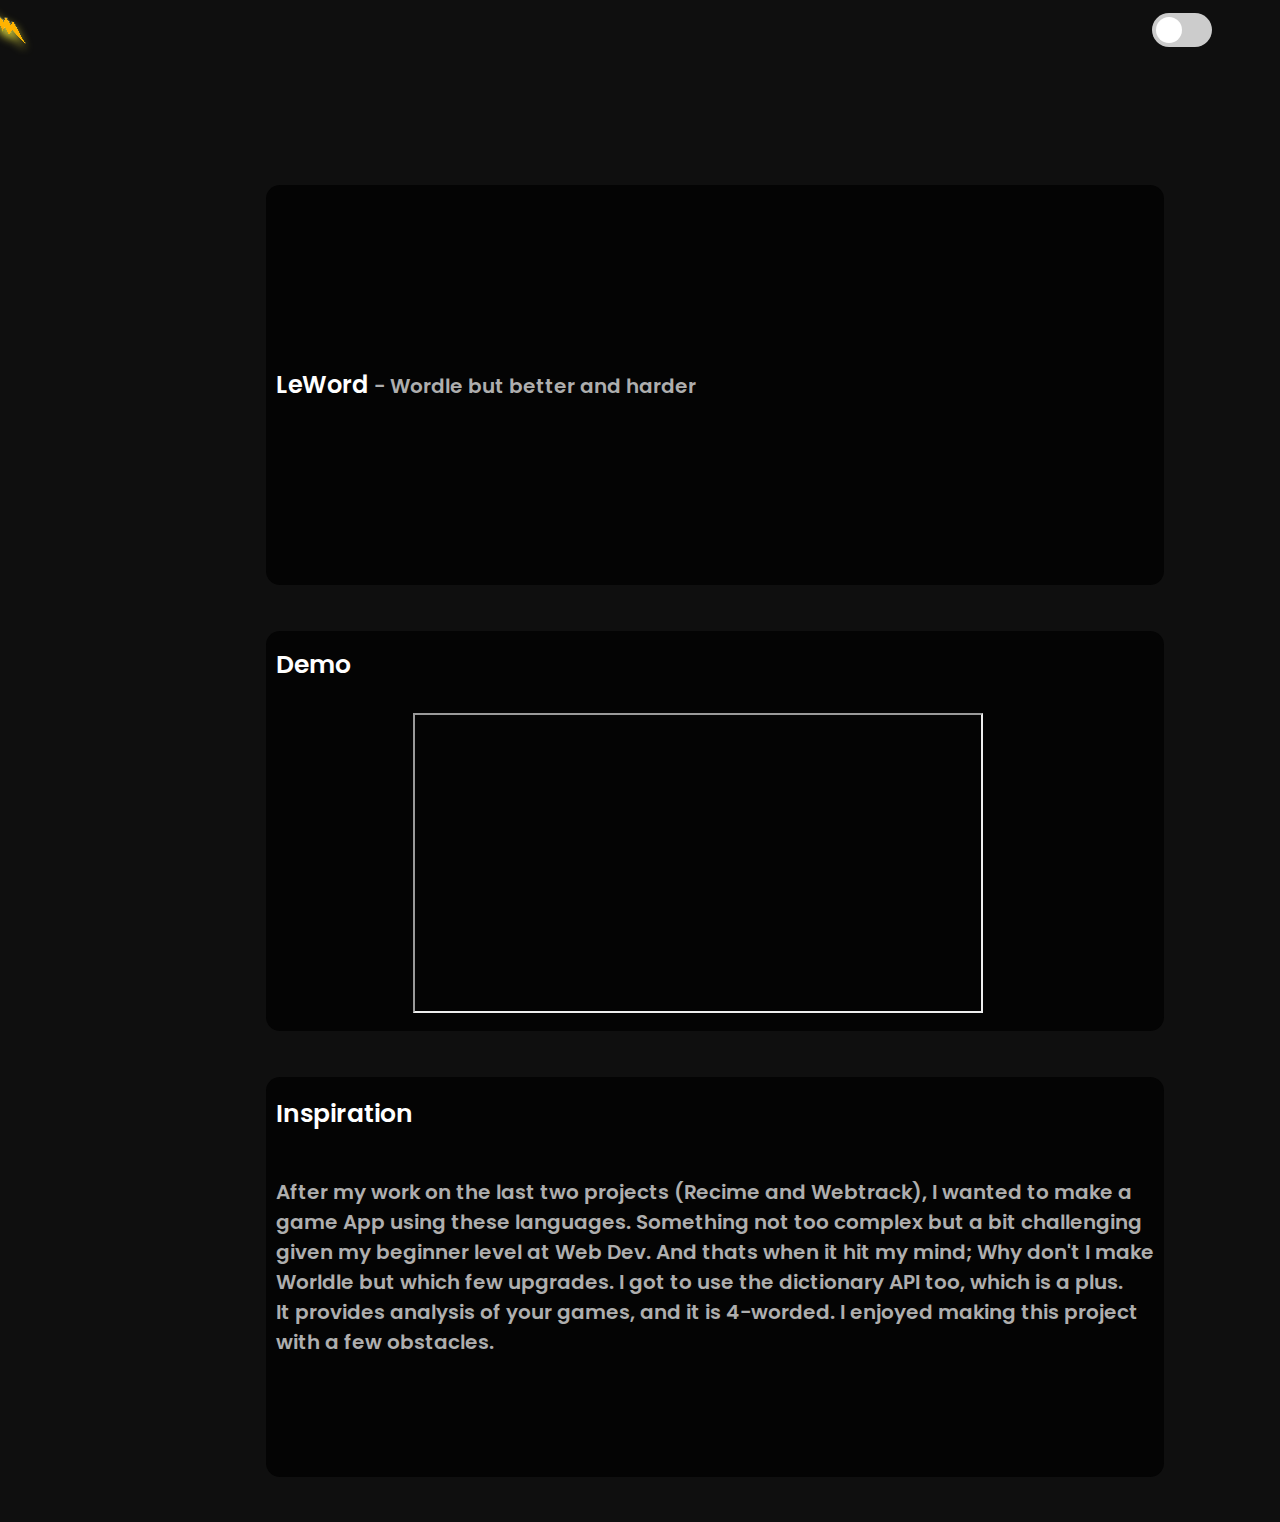
<file: program-info/LeWord/LeWord.html>
<!DOCTYPE html>
<html lang="en">
  <head>
    <meta charset="UTF-8" />
    <meta name="viewport" content="width=device-width, initial-scale=1.0" />
    <link rel="stylesheet" href="LeWord.css" />
    <title>LeWord</title>
  </head>

  <body>
   <div id="cursor"><img src="../../bolt3.png" ></div> 
   <div class="theme-switch-wrapper">
    <label class="theme-switch">
        <input type="checkbox" id="checkbox" />
        <div class="slider round"  onclick="switchTheme(event)"></div>
    </label>
  </div>
  
    <div id="mainInfo">
        <div id="inspiration" class="card" style="justify-content:center;">
            <div class="glow"></div>
            <p><span style="color: white; font-size: larger">LeWord</span> - Wordle but better and harder</p>
          </div>
          <div class="card" id="demoCard">
            <div class="glow"></div>
            <div>
              <p>
                <div style="margin-top: 1%;">
                  <span style="font-weight: 600;color: white; font-size: 25px; margin-top: 5%;">
                    Demo
                  </span>
                  <div style="margin-left: 24%; margin-top: 5%;">
                    <iframe id="demoVid" width="570" height="300" src="https://www.youtube.com/embed/HfIkWP_6yXQ?si=XECAfq2RFc1LaA5t">
                    </iframe>
                  </div>
                </div>
              </p>
            </div>
          </div>

          <div class="card">
            <div class="glow"></div>
            <div>
              <p>
                <div style="margin-top: 1%;">
                  <span style="font-weight: 600;color: white; font-size: 25px; margin-top: 5%;">
                    Inspiration
                  </span>
                  <div style="margin-top: 5%;">
                    <p> After my work on the last two projects (Recime and Webtrack), I wanted to make a
                      <br>
                       game App using these languages. Something not too complex but a bit challenging 
                      <br>
                      given my beginner level at Web Dev. And thats when it hit my mind; Why don't I make
                      <br>
                      Worldle but which few upgrades. I got to use the dictionary API too, which is a plus.
                      <br>
                      It provides analysis of your games, and it is 4-worded. I enjoyed making this project
                      <br>
                      with a few obstacles.
                    </p>
                  </div>
                </div>
              </p>
            </div>
          </div>
          
    </div>
   
  </body>
  <script src="LeWord.js"></script>
</html>
</file>
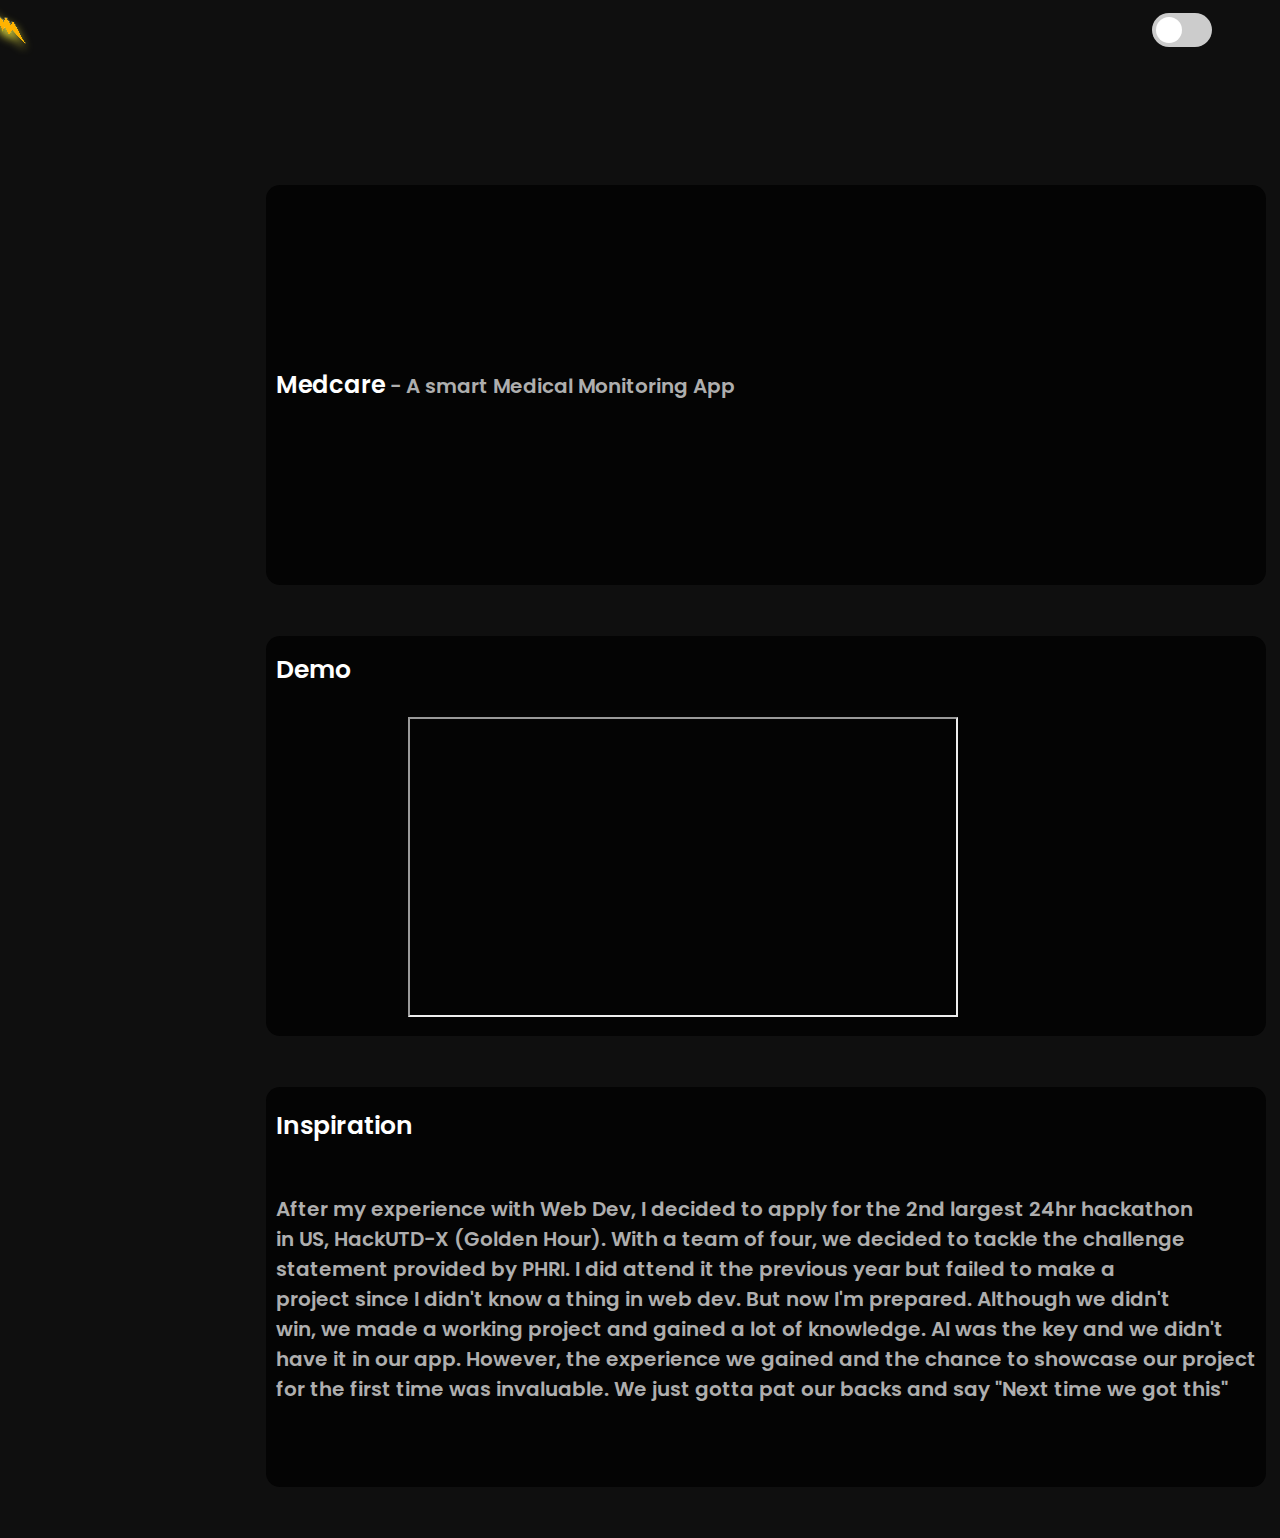
<file: program-info/MedCare/MedCare.html>
<!DOCTYPE html>
<html lang="en">
  <head>
    <meta charset="UTF-8" />
    <meta name="viewport" content="width=device-width, initial-scale=1.0" />
    <link rel="stylesheet" href="MedCare.css" />
    <title>MedCare</title>
  </head>

  <body>
   <div id="cursor"><img src="../../bolt3.png" ></div> 
   <div class="theme-switch-wrapper">
    <label class="theme-switch">
        <input type="checkbox" id="checkbox" />
        <div class="slider round"  onclick="switchTheme(event)"></div>
    </label>
  </div>
  
    <div id="mainInfo">
        <div id="inspiration" class="card" style="justify-content:center;">
            <div class="glow"></div>
            <p><span style="color: white; font-size: larger">Medcare</span> - A smart Medical Monitoring App</p>
          </div>
          <div class="card" id="demoCard">
            <div class="glow"></div>
            <div>
              <p>
                <div style="margin-top: 1%;">
                  <span style="font-weight: 600;color: white; font-size: 25px; margin-top: 5%;">
                    Demo
                  </span>
                  <div style="margin-left: 24%; margin-top: 5%;">
                    <iframe id="demoVid" width="550" height="300" src="https://www.youtube.com/embed/BCFlopmgvlY?si=gaxXBoUXVLm6r5rq">
                    </iframe>
                  </div>
                </div>
              </p>
            </div>
          </div>

          <div class="card">
            <div class="glow"></div>
            <div>
              <p>
                <div style="margin-top: 1%;">
                  <span style="font-weight: 600;color: white; font-size: 25px; margin-top: 5%;">
                    Inspiration
                  </span>
                  <div style="margin-top: 5%;">
                    <p> After my experience with Web Dev, I decided to apply for the 2nd largest 24hr hackathon
                      <br>
                      in US, HackUTD-X (Golden Hour). With a team of four, we decided to tackle the challenge 
                      <br>
                      statement provided by PHRI. I did attend it the previous year but failed to make a
                      <br>
                      project since I didn't know a thing in web dev. But now I'm prepared. Although we didn't
                      <br>
                      win, we made a working project and gained a lot of knowledge. AI was the key and we didn't 
                      <br>
                      have it in our app. However, the experience we gained and the chance to showcase our project
                      <br>
                      for the first time was invaluable. We just gotta pat our backs and say "Next time we got this"
                    </p>
                  </div>
                </div>
              </p>
            </div>
          </div>
          
    </div>
   
  </body>
  <script src="MedCare.js"></script>
</html>
</file>
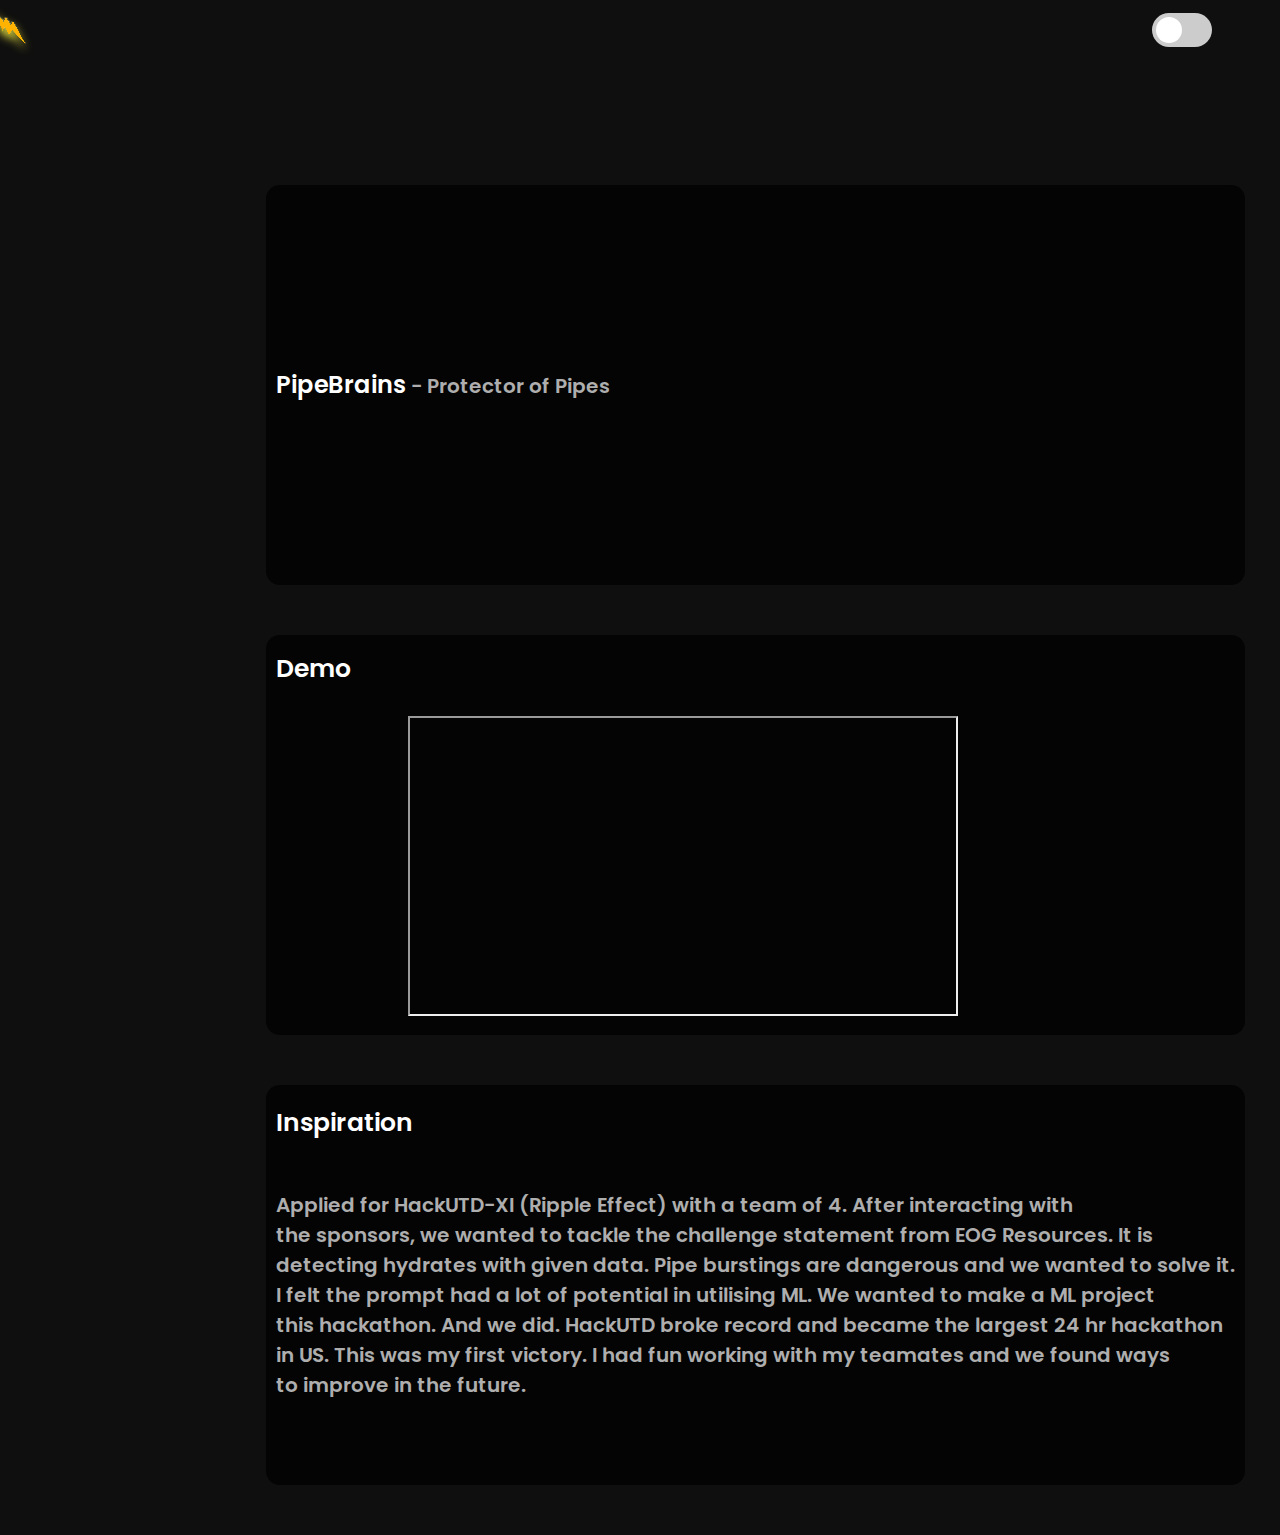
<file: program-info/PipeBrains/PipeBrains.html>
<!DOCTYPE html>
<html lang="en">
  <head>
    <meta charset="UTF-8" />
    <meta name="viewport" content="width=device-width, initial-scale=1.0" />
    <link rel="stylesheet" href="PipeBrains.css" />
    <title>PipeBrains</title>
  </head>

  <body>
   <div id="cursor"><img src="../../bolt3.png" ></div> 
   <div class="theme-switch-wrapper">
    <label class="theme-switch">
        <input type="checkbox" id="checkbox" />
        <div class="slider round"  onclick="switchTheme(event)"></div>
    </label>
    </div>
  
    <div id="mainInfo">
        <div id="inspiration" class="card" style="justify-content:center;">
            <div class="glow"></div>
            <p><span style="color: white; font-size: larger">PipeBrains</span> - Protector of Pipes</p>
          </div>
          <div class="card" id="demoCard">
            <div class="glow"></div>
            <div>
              <p>
                <div style="margin-top: 1%;">
                  <span style="font-weight: 600;color: white; font-size: 25px; margin-top: 5%;">
                    Demo
                  </span>
                  <div style="margin-left: 24%; margin-top: 5%;">
                    <iframe id="demoVid" width="550" height="300" src="https://www.youtube.com/embed/A-HWoCepzhw?si=atnB0kmiunUm20wR">
                    </iframe>
                  </div>
                </div>
              </p>
            </div>
          </div>

          <div class="card">
            <div class="glow"></div>
            <div>
              <p>
                <div style="margin-top: 1%;">
                  <span style="font-weight: 600;color: white; font-size: 25px; margin-top: 5%;">
                    Inspiration
                  </span>
                  <div style="margin-top: 5%;">
                    <p> Applied for HackUTD-XI (Ripple Effect) with a team of 4. After interacting with
                      <br>
                       the sponsors, we wanted to tackle the challenge statement from EOG Resources. It is
                       <br>
                       detecting hydrates with given data. Pipe burstings are dangerous and we wanted to solve it. 
                      <br>
                      I felt the prompt had a lot of potential in utilising ML. We wanted to make a ML project
                      <br>
                      this hackathon. And we did. HackUTD broke record and became the largest 24 hr hackathon
                      <br>
                      in US. This was my first victory. I had fun working with my teamates and we found ways
                      <br>
                      to improve in the future.
                    </p>
                  </div>
                </div>
              </p>
            </div>
          </div>
          
    </div>
   
  </body>
  <script src="PipeBrains.js"></script>
</html>
</file>
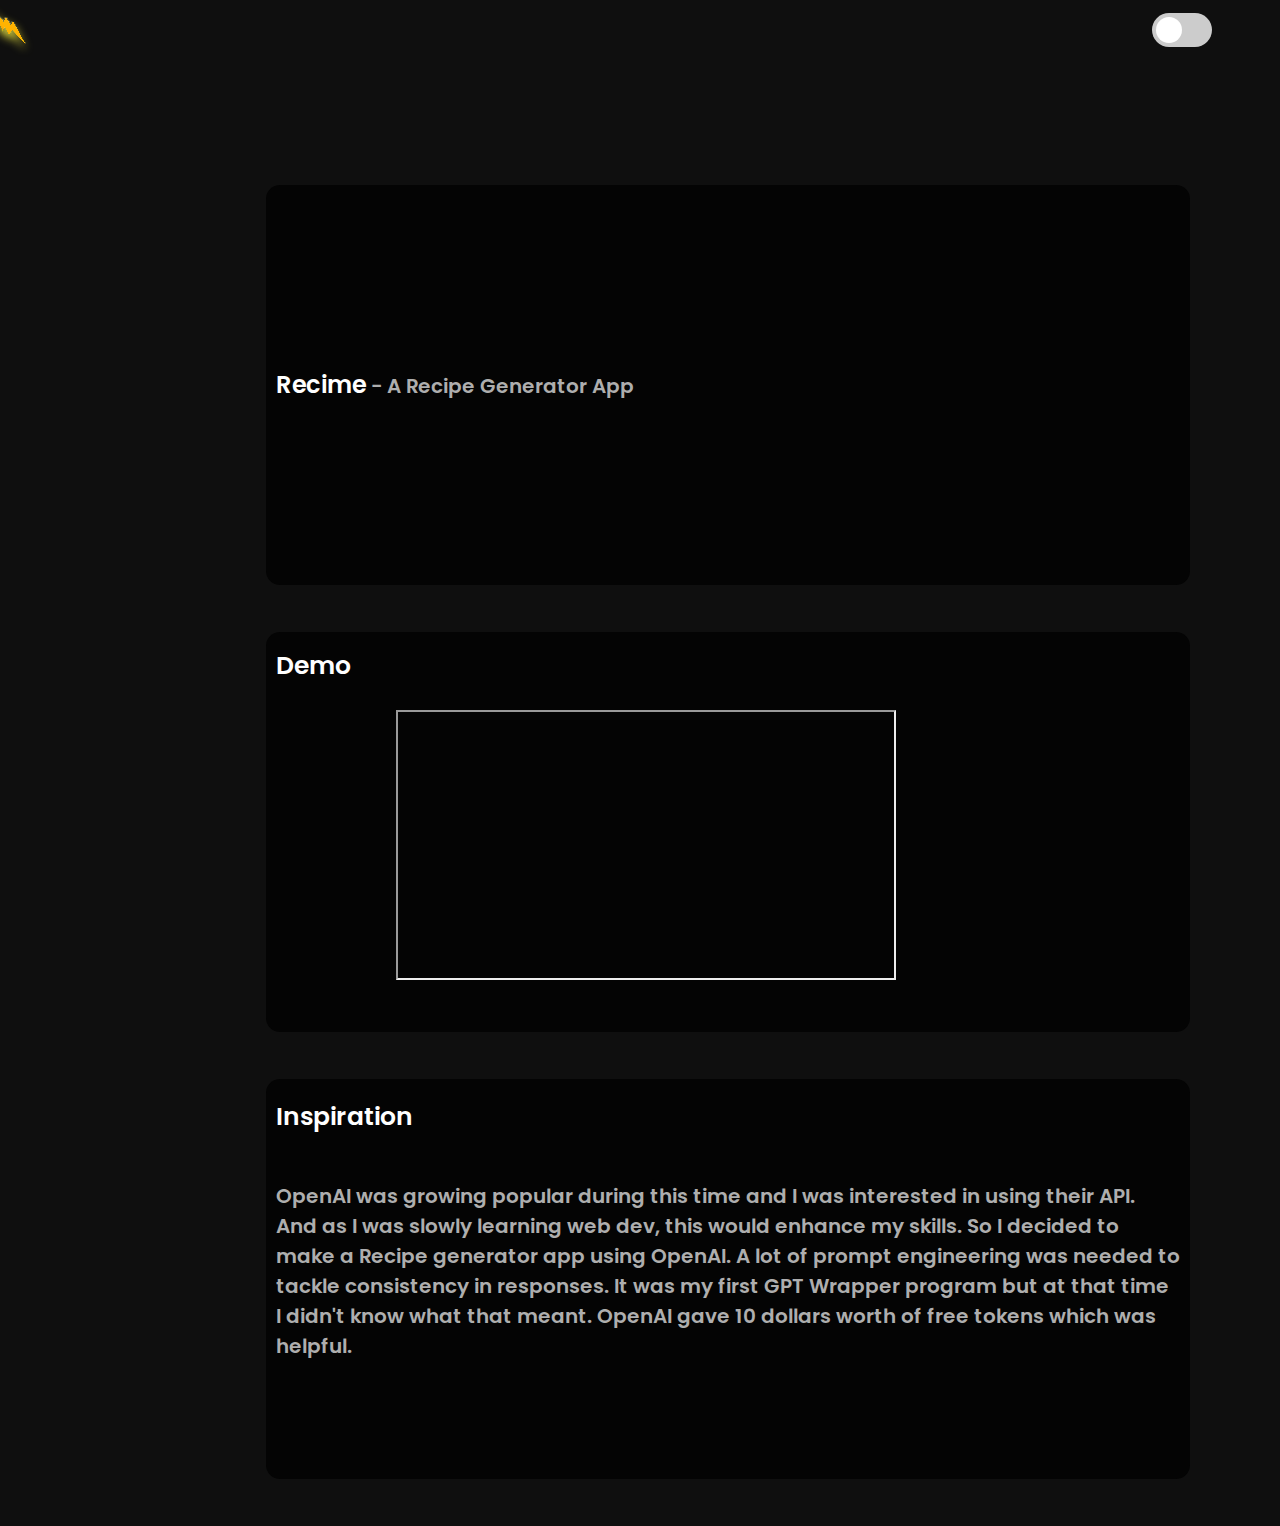
<file: program-info/Recime/Recime.html>
<!DOCTYPE html>
<html lang="en">
  <head>
    <meta charset="UTF-8" />
    <meta name="viewport" content="width=device-width, initial-scale=1.0" />
    <link rel="stylesheet" href="Recime.css" />
    <title>Recime</title>
  </head>

  <body>
   <div id="cursor"><img src="../../bolt3.png" ></div> 
   <div class="theme-switch-wrapper">
    <label class="theme-switch">
        <input type="checkbox" id="checkbox" />
        <div class="slider round"  onclick="switchTheme(event)"></div>
    </label>
    
  </div>
  
    <div id="mainInfo">
        <div id="inspiration" class="card" style="justify-content:center;">
            <div class="glow"></div>
            <p><span style="color: white; font-size: larger">Recime</span> - A Recipe Generator App</p>
          </div>
          <div class="card" id="demoCard">
            <div class="glow"></div>
            <div>
              <p>
                <div style="margin-top: 1%;">
                  <span style="font-weight: 600;color: white; font-size: 25px; margin-top: 5%;">
                    Demo
                  </span>
                  <div style="margin-left: 24%; margin-top: 5%;">
                    <iframe id="demoVid" width="500" height="270" src="https://www.youtube.com/embed/tgbNymZ7vqY">
                    </iframe>
                  </div>
                </div>
              </p>
            </div>
          </div>

          <div class="card">
            <div class="glow"></div>
            <div>
              <p>
                <div style="margin-top: 1%;">
                  <span style="font-weight: 600;color: white; font-size: 25px; margin-top: 5%;">
                    Inspiration
                  </span>
                  <div style="margin-top: 5%;">
                    <p>OpenAI was growing popular during this time and I was interested in using their API.
                      <br>
                       And as I was slowly learning web dev, this would enhance my skills. So I decided to 
                      <br>
                      make a Recipe generator app using OpenAI. A lot of prompt engineering was needed to 
                      <br>
                      tackle consistency in responses. It was my first GPT Wrapper program but at that time
                      <br>
                      I didn't know what that meant. OpenAI gave 10 dollars worth of free tokens which was 
                      <br>
                      helpful. 
                    </p>
                  </div>
                </div>
              </p>
            </div>
          </div>
          
    </div>
   
  </body>
  <script src="Recime.js"></script>
</html>
</file>
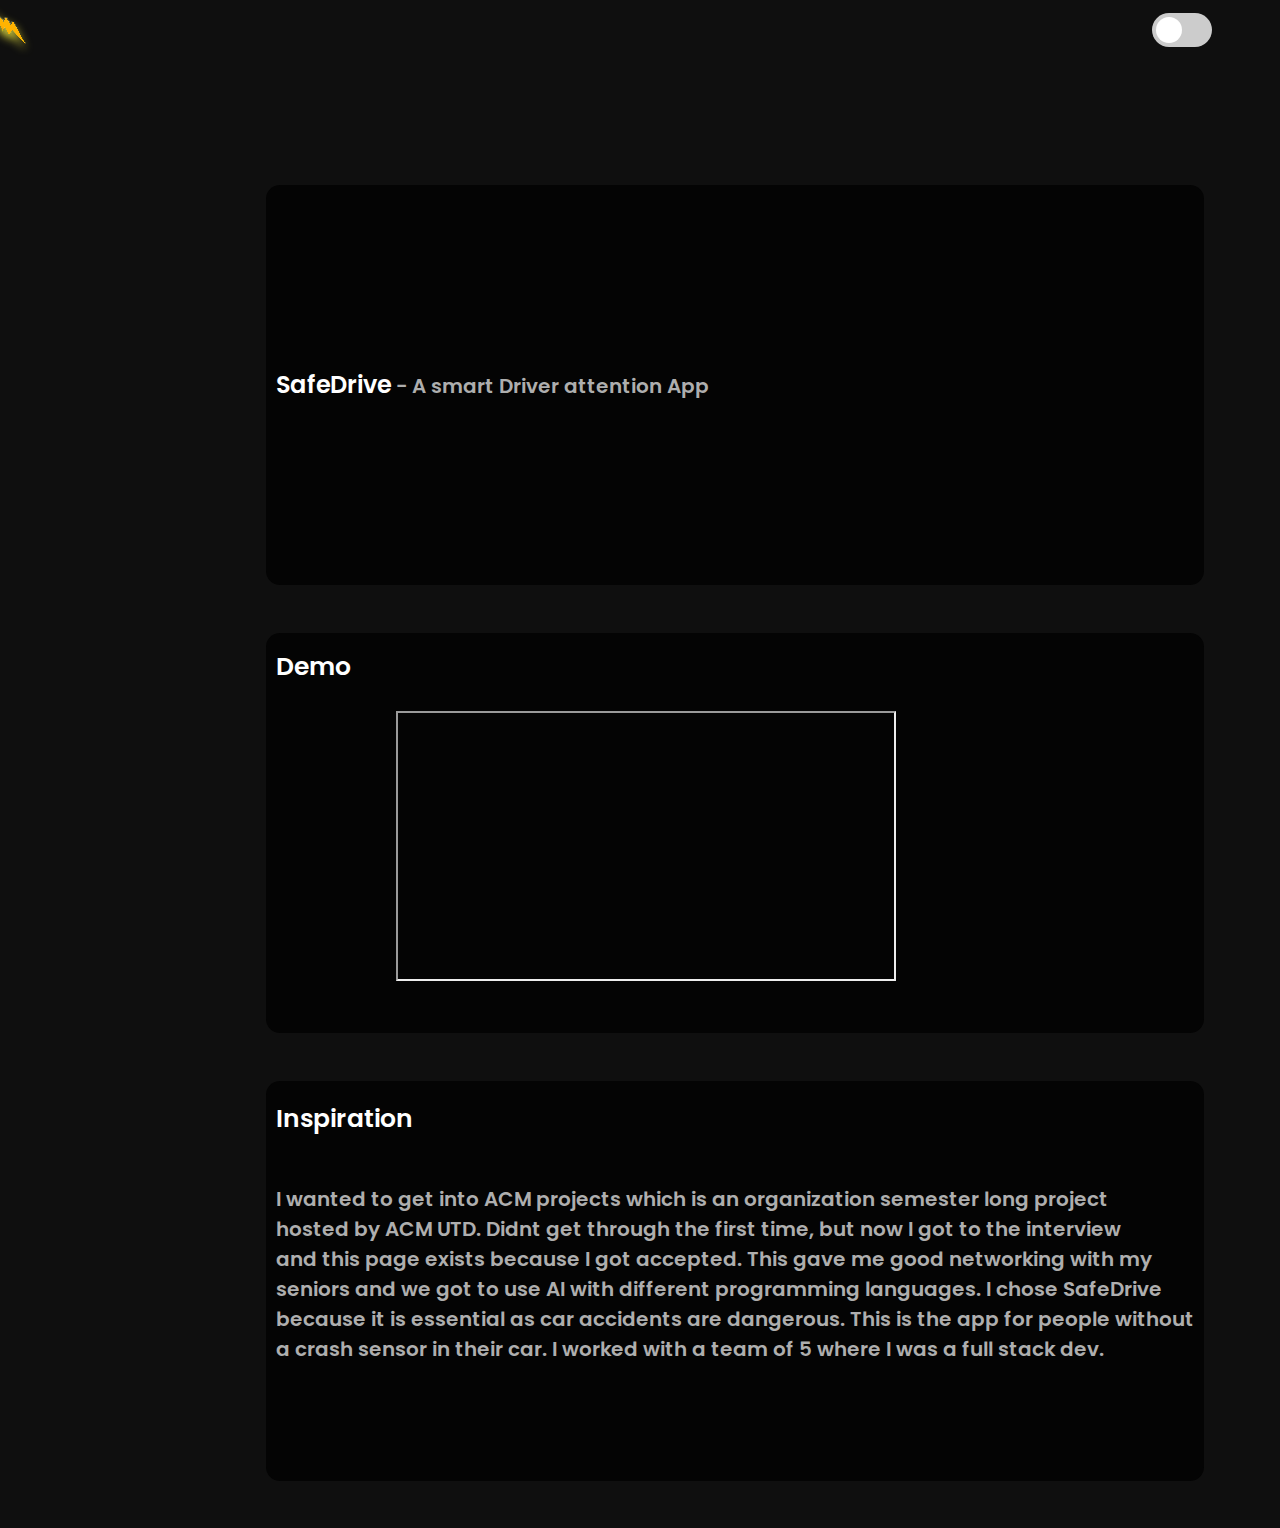
<file: program-info/SafeDrive/SafeDrive.html>
<!DOCTYPE html>
<html lang="en">
  <head>
    <meta charset="UTF-8" />
    <meta name="viewport" content="width=device-width, initial-scale=1.0" />
    <link rel="stylesheet" href="SafeDrive.css" />
    <title>SafeDrive</title>
  </head>

  <body>
   <div id="cursor"><img src="../../bolt3.png" ></div> 
   <div class="theme-switch-wrapper">
    <label class="theme-switch">
        <input type="checkbox" id="checkbox" />
        <div class="slider round"  onclick="switchTheme(event)"></div>
    </label>
  </div>
    <div id="mainInfo">
        <div id="inspiration" class="card" style="justify-content:center;">
            <div class="glow"></div>
            <p><span style="color: white; font-size: larger">SafeDrive</span> - A smart Driver attention App</p>
          </div>
          <div class="card" id="demoCard">
            <div class="glow"></div>
            <div>
              <p>
                <div style="margin-top: 1%;">
                  <span style="font-weight: 600;color: white; font-size: 25px; margin-top: 5%;">
                    Demo
                  </span>
                  <div style="margin-left: 24%; margin-top: 5%;">
                    <iframe id="demoVid" width="500" height="270" src="https://www.youtube.com/embed/tgbNymZ7vqY">
                    </iframe>
                  </div>
                </div>
              </p>
            </div>
          </div>

          <div class="card">
            <div class="glow"></div>
            <div>
              <p>
                <div style="margin-top: 1%;">
                  <span style="font-weight: 600;color: white; font-size: 25px; margin-top: 5%;">
                    Inspiration
                  </span>
                  <div style="margin-top: 5%;">
                    <p> I wanted to get into ACM projects which is an organization semester long project 
                      <br>
                      hosted by ACM UTD. Didnt get through the first time, but now I got to the interview 
                      <br>
                      and this page exists because I got accepted. This gave me good networking with my 
                      <br>
                      seniors and we got to use AI with different programming languages. I chose SafeDrive
                      <br>
                      because it is essential as car accidents are dangerous. This is the app for people without
                      <br>
                      a crash sensor in their car. I worked with a team of 5 where I was a full stack dev.
                    </p>
                  </div>
                </div>
              </p>
            </div>
          </div>
          
    </div>
   
  </body>
  <script src="SafeDrive.js"></script>
</html>
</file>
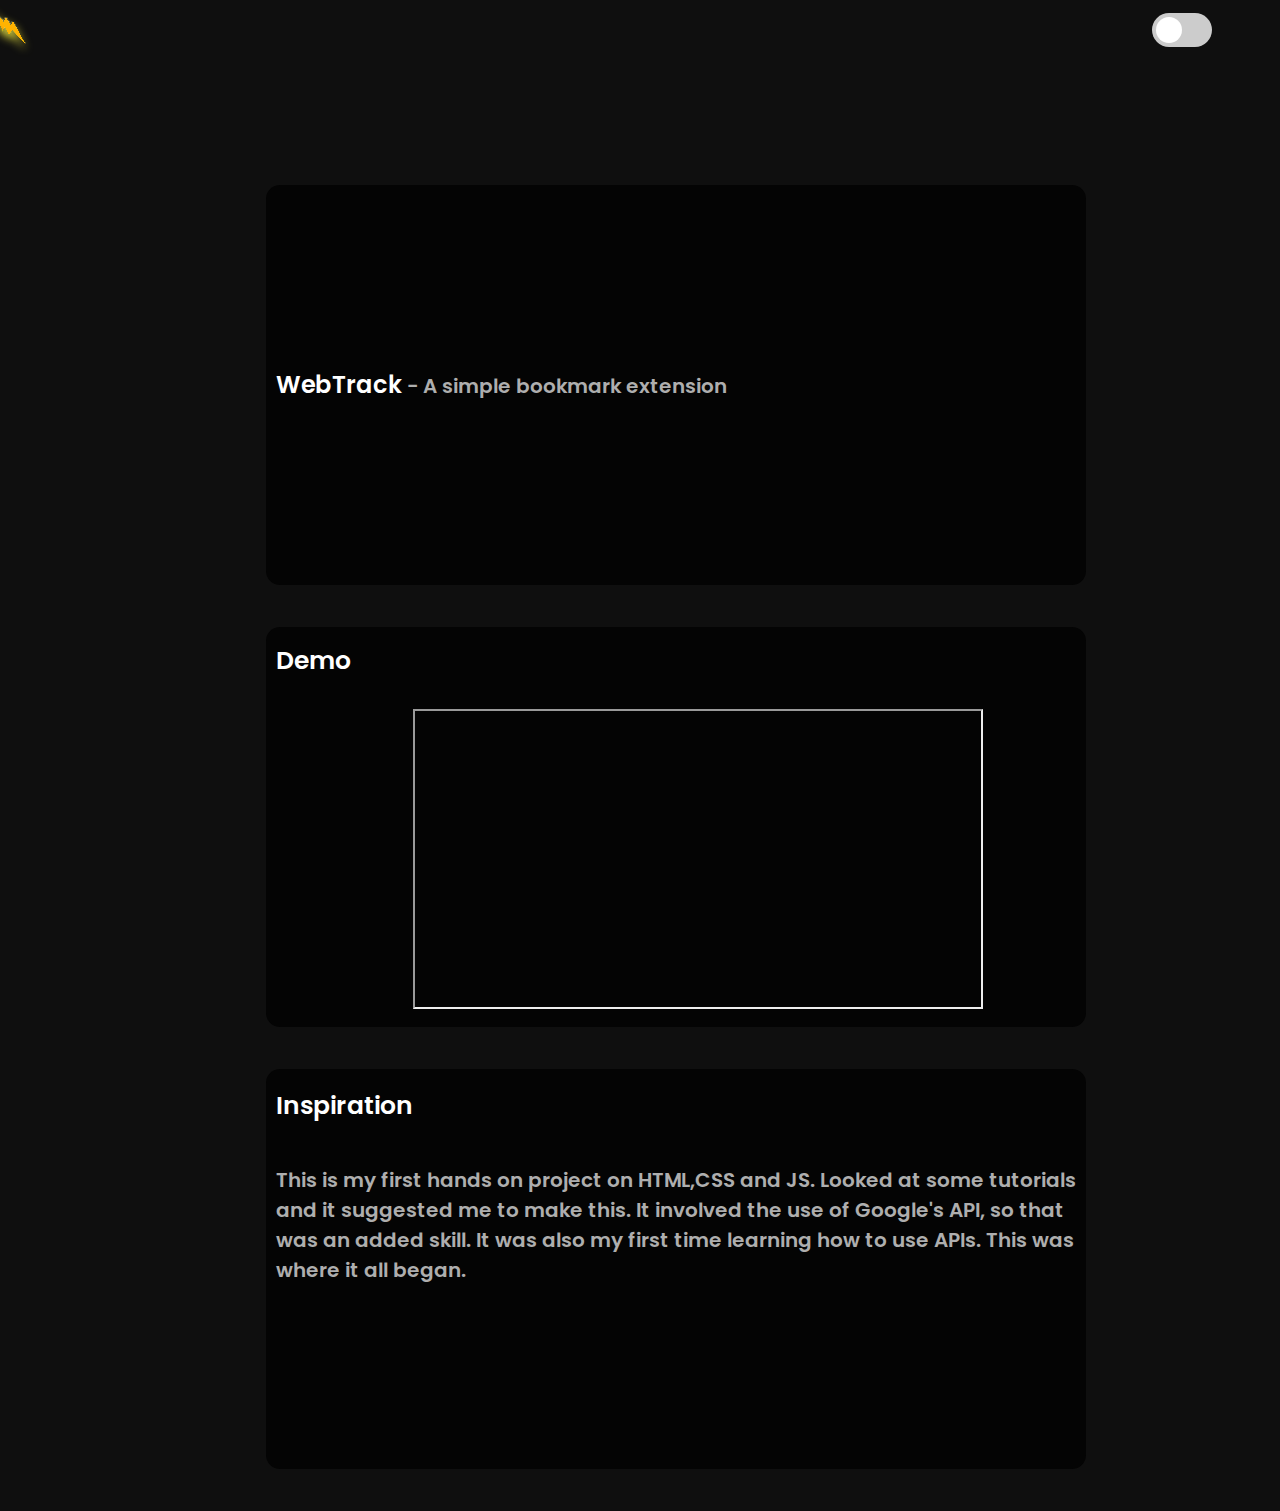
<file: program-info/WebTrack/WebTrack.html>
<!DOCTYPE html>
<html lang="en">
  <head>
    <meta charset="UTF-8" />
    <meta name="viewport" content="width=device-width, initial-scale=1.0" />
    <link rel="stylesheet" href="WebTrack.css" />
    <title>WebTrack</title>
  </head>

  <body>
    <div id="cursor"><img src="../../bolt3.png" ></div> 
    <div class="theme-switch-wrapper">
      <label class="theme-switch">
          <input type="checkbox" id="checkbox" />
          <div class="slider round"  onclick="switchTheme(event)"></div>
      </label>
      
    </div>
  
    <div id="mainInfo">
        <div id="inspiration" class="card" style="justify-content:center;">
            <div class="glow"></div>
            <p><span style="color: white; font-size: larger">WebTrack</span> - A simple bookmark extension</p>
          </div>
          <div class="card" id="demoCard">
            <div class="glow"></div>
            <div>
              <p>
                <div style="margin-top: 1%;">
                  <span style="font-weight: 600;color: white; font-size: 25px; margin-top: 5%;">
                    Demo
                  </span>
                  <div style="margin-left: 24%; margin-top: 5%;">
                    <iframe id="demoVid" width="570" height="300" src="https://www.youtube.com/embed/Et2OoSGLOXQ?si=35wWzQ2msKVeaEHV">
                    </iframe>
                  </div>
                </div>
              </p>
            </div>
          </div>

          <div class="card">
            <div class="glow"></div>
            <div>
              <p>
                <div style="margin-top: 1%;">
                  <span style="font-weight: 600;color: white; font-size: 25px; margin-top: 5%;">
                    Inspiration
                  </span>
                  <div style="margin-top: 5%;">
                    <p>This is my first hands on project on HTML,CSS and JS. Looked at some tutorials
                      <br>
                      and it suggested me to make this. It involved the use of Google's API, so that
                      <br>
                      was an added skill. It was also my first time learning how to use APIs. This was
                      <br>
                      where it all began.
                    </p>
                  </div>
                </div>
              </p>
            </div>
          </div>
          
    </div>
   
  </body>
  <script src="WebTrack.js"></script>
</html>
</file>
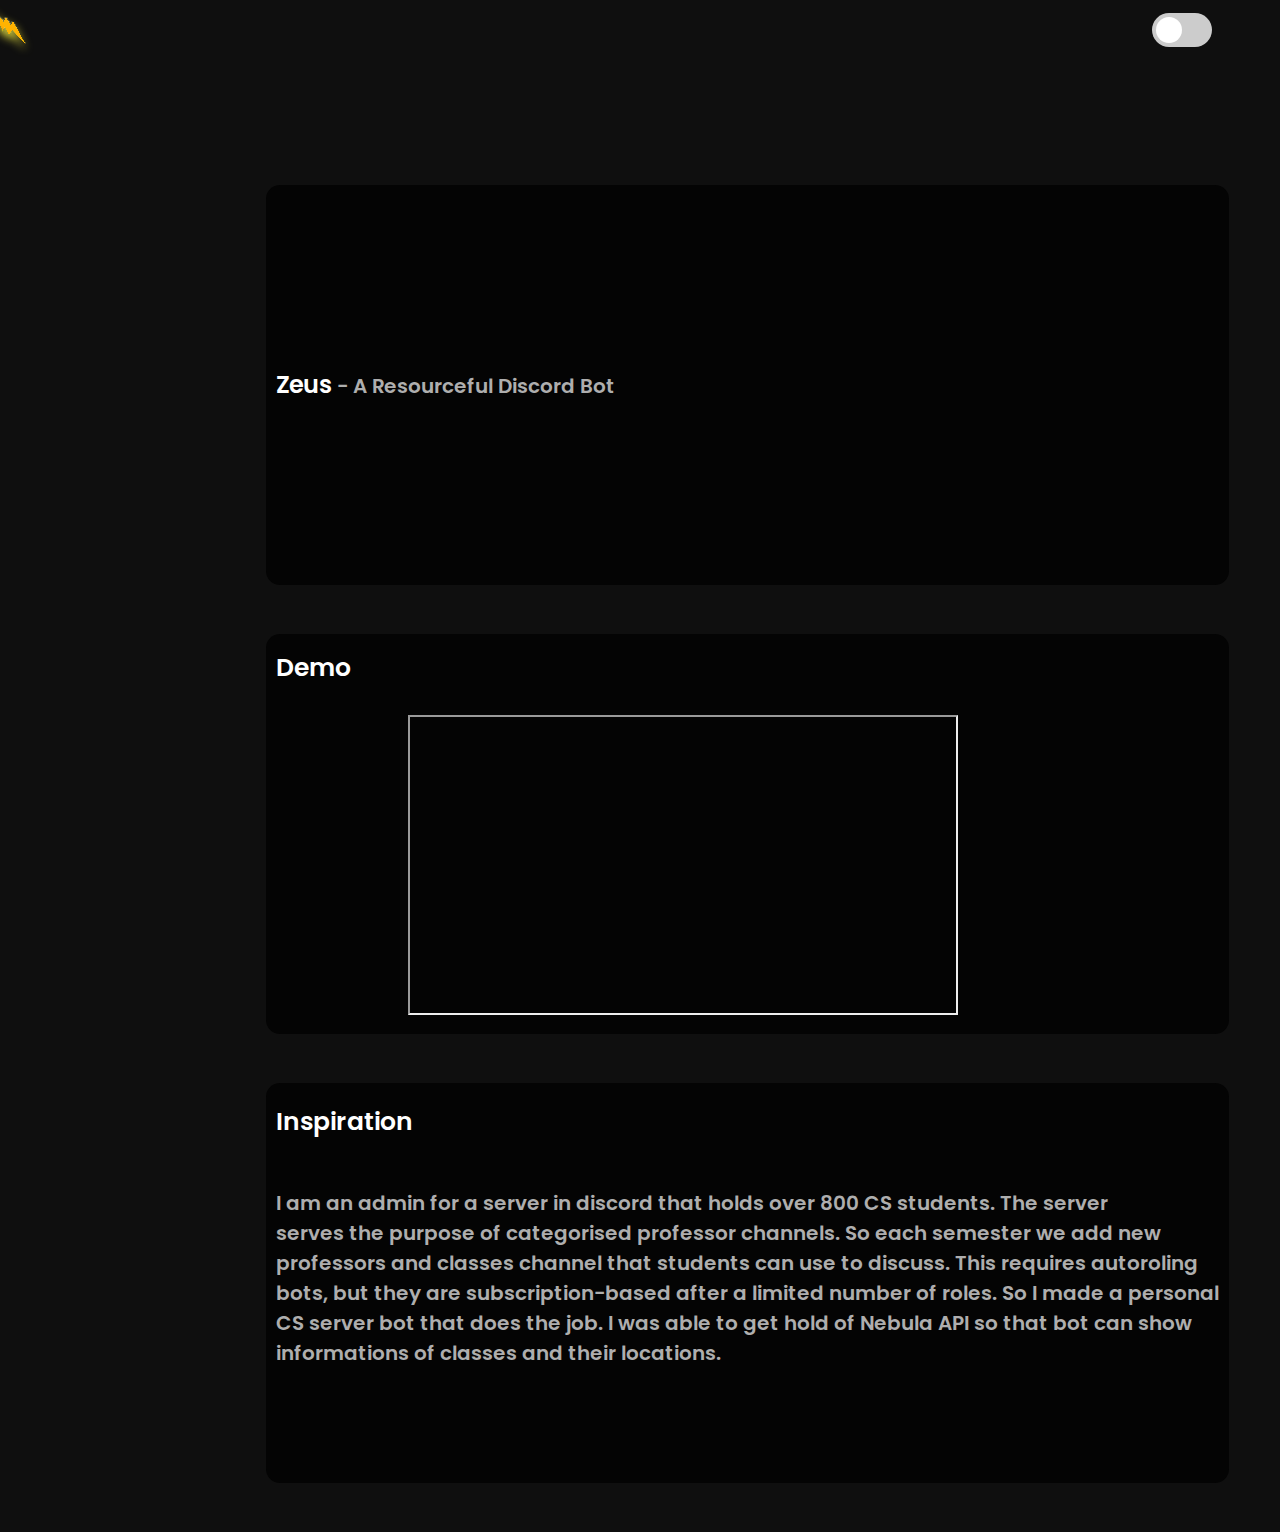
<file: program-info/Zeus/Zeus.html>
<!DOCTYPE html>
<html lang="en">
  <head>
    <meta charset="UTF-8" />
    <meta name="viewport" content="width=device-width, initial-scale=1.0" />
    <link rel="stylesheet" href="Zeus.css" />
    <title>Zeus</title>
  </head>

  <body>
   <div id="cursor"><img src="../../bolt3.png" ></div> 
   <div class="theme-switch-wrapper">
    <label class="theme-switch">
        <input type="checkbox" id="checkbox" />
        <div class="slider round"  onclick="switchTheme(event)"></div>
    </label>
  </div>
  
    <div id="mainInfo">
        <div id="inspiration" class="card" style="justify-content:center;">
            <div class="glow"></div>
            <p><span style="color: white; font-size: larger">Zeus</span> - A Resourceful Discord Bot</p>
          </div>
          <div class="card" id="demoCard">
            <div class="glow"></div>
            <div>
              <p>
                <div style="margin-top: 1%;">
                  <span style="font-weight: 600;color: white; font-size: 25px; margin-top: 5%;">
                    Demo
                  </span>
                  <div style="margin-left: 24%; margin-top: 5%;">
                    <iframe id="demoVid" width="550" height="300" src="https://www.youtube.com/embed/kh8zzxQx8KE?si=ANO9QBsVTjhk72n7">
                    </iframe>
                  </div>
                </div>
              </p>
            </div>
          </div>

          <div class="card">
            <div class="glow"></div>
            <div>
              <p>
                <div style="margin-top: 1%;">
                  <span style="font-weight: 600;color: white; font-size: 25px; margin-top: 5%;">
                    Inspiration
                  </span>
                  <div style="margin-top: 5%;">
                    <p> I am an admin for a server in discord that holds over 800 CS students. The server 
                      <br>
                       serves the purpose of categorised professor channels. So each semester we add new
                      <br>
                      professors and classes channel that students can use to discuss. This requires autoroling
                      <br>
                      bots, but they are subscription-based after a limited number of roles. So I made a personal 
                      <br>
                      CS server bot that does the job. I was able to get hold of Nebula API so that bot can show
                      <br>
                      informations of classes and their locations.
                    </p>
                  </div>
                </div>
              </p>
            </div>
          </div>
          
    </div>
   
  </body>
  <script src="Zeus.js"></script>
</html>
</file>
<file: program-info/LeWord/LeWord.css>
@import url("https://fonts.googleapis.com/css2?family=Inter:wght@500;600&family=Poppins:wght@400;500&display=swap");

* {
  margin: 0;
  padding: 0;
  box-sizing: border-box;
  font-family: "Poppins", sans-serif;
  cursor: none;
}

:root {
  --gradient: conic-gradient(
    from 90deg at 50% 50%,
    rgb(251, 55, 60),
    rgba(252, 114, 28, 1),
    rgba(255, 220, 0, 1),
    rgba(27, 206, 255, 1),
    rgba(42, 107, 255, 1),
    rgba(217, 41, 255, 1),
    rgba(255, 10, 92, 1)
  );
}

body {
  margin: 0;
  background-color: #0f0f0f;
  transition: 0.5s;
}

h1,h2 {
  font-size: 65px;
  color: rgb(71, 71, 71);
  text-align: center;
  font-weight: 600;

}

p {
  font-size: 20px;
  color: rgb(174, 174, 174);
  font-weight: 600;
}

.card {
  --start: 0;
  position: relative;
  display: flex;
  flex-direction: column;
 
  align-items: flex-start;
  max-width: 110%;
  height: 400px;
  margin: 10px;
  padding: 10px;
  background-color: #040404;
  border-radius: 14px;
  transition: border-color 0.5s ease-in-out;
  transition: 0.5s;
  margin-bottom: 5%;
}
iframe {
  position: relative;
  z-index: 10;
}
.card::before {
  position: absolute;
  content: "";
  width: 100%;
  height: 100%;
  left: 50%;
  top: 50%;
  transform: translate(-50%, -50%);
  border-radius: 14px;
  border: 2px solid transparent;
  background: var(--gradient);
  background-attachment: fixed;
  mask: linear-gradient(#0000, #0000), conic-gradient(from calc((
              var(--start) - (20 * 1.1)
            ) * 1deg), #ffffff1f 0deg, white, #ffffff00 100deg);
  mask-composite: intersect;
  mask-clip: padding-box, border-box;
  opacity: 0;
  transition: 0.5s ease;
}
.glow {
    pointer-events: none;
    position: absolute;
    width: 100%;
    height: 100%;
    left: 50%;
    top: 50%;
    transform: translate(-50%, -50%);
    filter: blur(14px);
  }
  
  .glow::before {
    position: absolute;
    content: "";
    width: 98%;
    height: 98%;
    left: 50%;
    top: 50%;
    transform: translate(-50%, -50%);
    border-radius: 14px;
    border: 15px solid transparent;
    background: var(--gradient);
    background-attachment: fixed;
    mask: linear-gradient(#0000, #0000), conic-gradient(from calc((
                var(--start) - (20 * 1.1)
              ) * 1deg), #000 0deg, #ffffff, rgba(0, 0, 0, 0) 100deg);
    mask-composite: intersect;
    mask-clip: padding-box, border-box;
    opacity: 0;
    transition: 1s ease;
  }
  .card:hover {
    transform: translateY(-15px);
  }
  .card:hover > .glow::before {
    opacity: 1;
  }
  .card:hover::before {
    opacity: 0.6;
  }
  #inspiration{

  }
  #mainInfo{
    margin-top: 10%;
    margin-left: 20%;
    display: inline-block;
    justify-content: center;
  }
  #cursor {
    position: fixed; 
    width: 50px;
    height: 50px; 
    transform: translate(-70%, -20%); 
    pointer-events: none; 
    z-index: 1000; 
    filter: drop-shadow(0 5px 5px #fcf644);
}
.theme-switch-wrapper {
  margin-top: 1%;
  margin-left: 90%;
  display: flex;
  align-items: center;

  em {
    margin-left: 10px;
    font-size: 1rem;
  }
}
.theme-switch {
  display: inline-block;
  height: 34px;
  position: relative;
  width: 60px;
}

.theme-switch input {
  display:none;
}

.slider {
  background-color: #ccc;
  bottom: 0;
  cursor: pointer;
  left: 0;
  position: absolute;
  right: 0;
  top: 0;
  transition: .4s;
}

.slider:before {
  background-color: #fff;
  bottom: 4px;
  content: "";
  height: 26px;
  left: 4px;
  position: absolute;
  transition: .4s;
  width: 26px;
}

input:checked + .slider {
  background-color: #66bb6a;
}

input:checked + .slider:before {
  transform: translateX(26px);
}

.slider.round {
  border-radius: 34px;
}

.slider.round:before {
  border-radius: 50%;
}
</file>
<file: program-info/MedCare/MedCare.css>
@import url("https://fonts.googleapis.com/css2?family=Inter:wght@500;600&family=Poppins:wght@400;500&display=swap");

* {
  margin: 0;
  padding: 0;
  box-sizing: border-box;
  font-family: "Poppins", sans-serif;
  cursor: none;
}

:root {
  --gradient: conic-gradient(
    from 90deg at 50% 50%,
    rgb(251, 55, 60),
    rgba(252, 114, 28, 1),
    rgba(255, 220, 0, 1),
    rgba(27, 206, 255, 1),
    rgba(42, 107, 255, 1),
    rgba(217, 41, 255, 1),
    rgba(255, 10, 92, 1)
  );
}

body {
  margin: 0;
  background-color: #0f0f0f;
  transition: 0.5s;
}

h1,h2 {
  font-size: 65px;
  color: rgb(71, 71, 71);
  text-align: center;
  font-weight: 600;
}

p {
  font-size: 20px;
  color: rgb(174, 174, 174);
  font-weight: 600;
}

.card {
  --start: 0;
  position: relative;
  display: flex;
  flex-direction: column;
 
  align-items: flex-start;
  max-width: 110%;
  height: 400px;
  margin: 10px;
  padding: 10px;
  background-color: #040404;
  border-radius: 14px;
  transition: border-color 0.5s ease-in-out;
  transition: 0.5s;
  margin-bottom: 5%;
}
iframe {
  position: relative;
  z-index: 10;
}
.card::before {
  position: absolute;
  content: "";
  width: 100%;
  height: 100%;
  left: 50%;
  top: 50%;
  transform: translate(-50%, -50%);
  border-radius: 14px;
  border: 2px solid transparent;
  background: var(--gradient);
  background-attachment: fixed;
  mask: linear-gradient(#0000, #0000), conic-gradient(from calc((
              var(--start) - (20 * 1.1)
            ) * 1deg), #ffffff1f 0deg, white, #ffffff00 100deg);
  mask-composite: intersect;
  mask-clip: padding-box, border-box;
  opacity: 0;
  transition: 0.5s ease;
}
.glow {
    pointer-events: none;
    position: absolute;
    width: 100%;
    height: 100%;
    left: 50%;
    top: 50%;
    transform: translate(-50%, -50%);
    filter: blur(14px);
  }
  
  .glow::before {
    position: absolute;
    content: "";
    width: 98%;
    height: 98%;
    left: 50%;
    top: 50%;
    transform: translate(-50%, -50%);
    border-radius: 14px;
    border: 15px solid transparent;
    background: var(--gradient);
    background-attachment: fixed;
    mask: linear-gradient(#0000, #0000), conic-gradient(from calc((
                var(--start) - (20 * 1.1)
              ) * 1deg), #000 0deg, #ffffff, rgba(0, 0, 0, 0) 100deg);
    mask-composite: intersect;
    mask-clip: padding-box, border-box;
    opacity: 0;
    transition: 1s ease;
  }
  .card:hover {
    transform: translateY(-15px);
  }
  .card:hover > .glow::before {
    opacity: 1;
  }
  .card:hover::before {
    opacity: 0.6;
  }
  #inspiration{

  }
  #mainInfo{
    margin-top: 10%;
    margin-left: 20%;
    display: inline-block;
    justify-content: center;
  }
  #cursor {
    position: fixed; 
    width: 50px;
    height: 50px; 
    transform: translate(-70%, -20%); 
    pointer-events: none; 
    z-index: 1000; 
    filter: drop-shadow(0 5px 5px #fcf644);
}
.theme-switch-wrapper {
  margin-top: 1%;
  margin-left: 90%;
  display: flex;
  align-items: center;

  em {
    margin-left: 10px;
    font-size: 1rem;
  }
}
.theme-switch {
  display: inline-block;
  height: 34px;
  position: relative;
  width: 60px;
}

.theme-switch input {
  display:none;
}

.slider {
  background-color: #ccc;
  bottom: 0;
  cursor: pointer;
  left: 0;
  position: absolute;
  right: 0;
  top: 0;
  transition: .4s;
}

.slider:before {
  background-color: #fff;
  bottom: 4px;
  content: "";
  height: 26px;
  left: 4px;
  position: absolute;
  transition: .4s;
  width: 26px;
}

input:checked + .slider {
  background-color: #66bb6a;
}

input:checked + .slider:before {
  transform: translateX(26px);
}

.slider.round {
  border-radius: 34px;
}

.slider.round:before {
  border-radius: 50%;
}
</file>
<file: program-info/PipeBrains/PipeBrains.css>
@import url("https://fonts.googleapis.com/css2?family=Inter:wght@500;600&family=Poppins:wght@400;500&display=swap");

* {
  margin: 0;
  padding: 0;
  box-sizing: border-box;
  font-family: "Poppins", sans-serif;
  cursor: none;
}

:root {
  --gradient: conic-gradient(
    from 90deg at 50% 50%,
    rgb(251, 55, 60),
    rgba(252, 114, 28, 1),
    rgba(255, 220, 0, 1),
    rgba(27, 206, 255, 1),
    rgba(42, 107, 255, 1),
    rgba(217, 41, 255, 1),
    rgba(255, 10, 92, 1)
  );
}

body {
  margin: 0;
  background-color: #0f0f0f;
  transition: 0.5s;
}

h1,h2 {
  font-size: 65px;
  color: rgb(71, 71, 71);
  text-align: center;
  font-weight: 600;
}

p {
  font-size: 20px;
  color: rgb(174, 174, 174);
  font-weight: 600;
}

.card {
  --start: 0;
  position: relative;
  display: flex;
  flex-direction: column;
 
  align-items: flex-start;
  max-width: 110%;
  height: 400px;
  margin: 10px;
  padding: 10px;
  background-color: #040404;
  border-radius: 14px;
  transition: border-color 0.5s ease-in-out;
  transition: 0.5s;
  margin-bottom: 5%;
}
iframe {
  position: relative;
  z-index: 10;
}
.card::before {
  position: absolute;
  content: "";
  width: 100%;
  height: 100%;
  left: 50%;
  top: 50%;
  transform: translate(-50%, -50%);
  border-radius: 14px;
  border: 2px solid transparent;
  background: var(--gradient);
  background-attachment: fixed;
  mask: linear-gradient(#0000, #0000), conic-gradient(from calc((
              var(--start) - (20 * 1.1)
            ) * 1deg), #ffffff1f 0deg, white, #ffffff00 100deg);
  mask-composite: intersect;
  mask-clip: padding-box, border-box;
  opacity: 0;
  transition: 0.5s ease;
}
.glow {
    pointer-events: none;
    position: absolute;
    width: 100%;
    height: 100%;
    left: 50%;
    top: 50%;
    transform: translate(-50%, -50%);
    filter: blur(14px);
  }
  
  .glow::before {
    position: absolute;
    content: "";
    width: 98%;
    height: 98%;
    left: 50%;
    top: 50%;
    transform: translate(-50%, -50%);
    border-radius: 14px;
    border: 15px solid transparent;
    background: var(--gradient);
    background-attachment: fixed;
    mask: linear-gradient(#0000, #0000), conic-gradient(from calc((
                var(--start) - (20 * 1.1)
              ) * 1deg), #000 0deg, #ffffff, rgba(0, 0, 0, 0) 100deg);
    mask-composite: intersect;
    mask-clip: padding-box, border-box;
    opacity: 0;
    transition: 1s ease;
  }
  .card:hover {
    transform: translateY(-15px);
  }
  .card:hover > .glow::before {
    opacity: 1;
  }
  .card:hover::before {
    opacity: 0.6;
  }
  #inspiration{

  }
  #mainInfo{
    margin-top: 10%;
    margin-left: 20%;
    display: inline-block;
    justify-content: center;
  }
  #cursor {
    position: fixed; 
    width: 50px;
    height: 50px; 
    transform: translate(-70%, -20%); 
    pointer-events: none; 
    z-index: 1000; 
    filter: drop-shadow(0 5px 5px #fcf644);
}
.theme-switch-wrapper {
  margin-top: 1%;
  margin-left: 90%;
  display: flex;
  align-items: center;

  em {
    margin-left: 10px;
    font-size: 1rem;
  }
}
.theme-switch {
  display: inline-block;
  height: 34px;
  position: relative;
  width: 60px;
}

.theme-switch input {
  display:none;
}

.slider {
  background-color: #ccc;
  bottom: 0;
  cursor: pointer;
  left: 0;
  position: absolute;
  right: 0;
  top: 0;
  transition: .4s;
}

.slider:before {
  background-color: #fff;
  bottom: 4px;
  content: "";
  height: 26px;
  left: 4px;
  position: absolute;
  transition: .4s;
  width: 26px;
}

input:checked + .slider {
  background-color: #66bb6a;
}

input:checked + .slider:before {
  transform: translateX(26px);
}

.slider.round {
  border-radius: 34px;
}

.slider.round:before {
  border-radius: 50%;
}
</file>
<file: program-info/Recime/Recime.css>
@import url("https://fonts.googleapis.com/css2?family=Inter:wght@500;600&family=Poppins:wght@400;500&display=swap");

* {
  margin: 0;
  padding: 0;
  box-sizing: border-box;
  font-family: "Poppins", sans-serif;
  cursor: none;
}

:root {
  --gradient: conic-gradient(
    from 90deg at 50% 50%,
    rgb(251, 55, 60),
    rgba(252, 114, 28, 1),
    rgba(255, 220, 0, 1),
    rgba(27, 206, 255, 1),
    rgba(42, 107, 255, 1),
    rgba(217, 41, 255, 1),
    rgba(255, 10, 92, 1)
  );
}

body {
  margin: 0;
  background-color: #0f0f0f;
  transition: 0.5s;
}

h1,h2 {
  font-size: 65px;
  color: rgb(71, 71, 71);
  text-align: center;
  font-weight: 600;
}

p {
  font-size: 20px;
  color: rgb(174, 174, 174);
  font-weight: 600;
}

.card {
  --start: 0;
  position: relative;
  display: flex;
  flex-direction: column;
 
  align-items: flex-start;
  max-width: 110%;
  height: 400px;
  margin: 10px;
  padding: 10px;
  background-color: #040404;
  border-radius: 14px;
  transition: border-color 0.5s ease-in-out;
  transition: 0.5s;
  margin-bottom: 5%;
}
iframe {
  position: relative;
  z-index: 10;
}
.card::before {
  position: absolute;
  content: "";
  width: 100%;
  height: 100%;
  left: 50%;
  top: 50%;
  transform: translate(-50%, -50%);
  border-radius: 14px;
  border: 2px solid transparent;
  background: var(--gradient);
  background-attachment: fixed;
  mask: linear-gradient(#0000, #0000), conic-gradient(from calc((
              var(--start) - (20 * 1.1)
            ) * 1deg), #ffffff1f 0deg, white, #ffffff00 100deg);
  mask-composite: intersect;
  mask-clip: padding-box, border-box;
  opacity: 0;
  transition: 0.5s ease;
}
.glow {
    pointer-events: none;
    position: absolute;
    width: 100%;
    height: 100%;
    left: 50%;
    top: 50%;
    transform: translate(-50%, -50%);
    filter: blur(14px);
  }
  
  .glow::before {
    position: absolute;
    content: "";
    width: 98%;
    height: 98%;
    left: 50%;
    top: 50%;
    transform: translate(-50%, -50%);
    border-radius: 14px;
    border: 15px solid transparent;
    background: var(--gradient);
    background-attachment: fixed;
    mask: linear-gradient(#0000, #0000), conic-gradient(from calc((
                var(--start) - (20 * 1.1)
              ) * 1deg), #000 0deg, #ffffff, rgba(0, 0, 0, 0) 100deg);
    mask-composite: intersect;
    mask-clip: padding-box, border-box;
    opacity: 0;
    transition: 1s ease;
  }
  .card:hover {
    transform: translateY(-15px);
  }
  .card:hover > .glow::before {
    opacity: 1;
  }
  .card:hover::before {
    opacity: 0.6;
  }
  #inspiration{

  }
  #mainInfo{
    margin-top: 10%;
    margin-left: 20%;
    display: inline-block;
    justify-content: center;
  }
  #cursor {
    position: fixed; 
    width: 50px;
    height: 50px; 
    transform: translate(-70%, -20%); 
    pointer-events: none; 
    z-index: 1000; 
    filter: drop-shadow(0 5px 5px #fcf644);
}
.theme-switch-wrapper {
  margin-top: 1%;
  margin-left: 90%;
  display: flex;
  align-items: center;

  em {
    margin-left: 10px;
    font-size: 1rem;
  }
}
.theme-switch {
  display: inline-block;
  height: 34px;
  position: relative;
  width: 60px;
}

.theme-switch input {
  display:none;
}

.slider {
  background-color: #ccc;
  bottom: 0;
  cursor: pointer;
  left: 0;
  position: absolute;
  right: 0;
  top: 0;
  transition: .4s;
}

.slider:before {
  background-color: #fff;
  bottom: 4px;
  content: "";
  height: 26px;
  left: 4px;
  position: absolute;
  transition: .4s;
  width: 26px;
}

input:checked + .slider {
  background-color: #66bb6a;
}

input:checked + .slider:before {
  transform: translateX(26px);
}

.slider.round {
  border-radius: 34px;
}

.slider.round:before {
  border-radius: 50%;
}
</file>
<file: program-info/SafeDrive/SafeDrive.css>
@import url("https://fonts.googleapis.com/css2?family=Inter:wght@500;600&family=Poppins:wght@400;500&display=swap");

* {
  margin: 0;
  padding: 0;
  box-sizing: border-box;
  font-family: "Poppins", sans-serif;
  cursor: none;
}

:root {
  --gradient: conic-gradient(
    from 90deg at 50% 50%,
    rgb(251, 55, 60),
    rgba(252, 114, 28, 1),
    rgba(255, 220, 0, 1),
    rgba(27, 206, 255, 1),
    rgba(42, 107, 255, 1),
    rgba(217, 41, 255, 1),
    rgba(255, 10, 92, 1)
  );
}

body {
  margin: 0;
  background-color: #0f0f0f;
  transition: 0.5s;
}

h1,h2 {
  font-size: 65px;
  color: rgb(71, 71, 71);
  text-align: center;
  font-weight: 600;
}

p {
  font-size: 20px;
  color: rgb(174, 174, 174);
  font-weight: 600;
}

.card {
  --start: 0;
  position: relative;
  display: flex;
  flex-direction: column;
 
  align-items: flex-start;
  max-width: 110%;
  height: 400px;
  margin: 10px;
  padding: 10px;
  background-color: #040404;
  border-radius: 14px;
  transition: border-color 0.5s ease-in-out;
  transition: 0.5s;
  margin-bottom: 5%;
}
iframe {
  position: relative;
  z-index: 10;
}
.card::before {
  position: absolute;
  content: "";
  width: 100%;
  height: 100%;
  left: 50%;
  top: 50%;
  transform: translate(-50%, -50%);
  border-radius: 14px;
  border: 2px solid transparent;
  background: var(--gradient);
  background-attachment: fixed;
  mask: linear-gradient(#0000, #0000), conic-gradient(from calc((
              var(--start) - (20 * 1.1)
            ) * 1deg), #ffffff1f 0deg, white, #ffffff00 100deg);
  mask-composite: intersect;
  mask-clip: padding-box, border-box;
  opacity: 0;
  transition: 0.5s ease;
}
.glow {
    pointer-events: none;
    position: absolute;
    width: 100%;
    height: 100%;
    left: 50%;
    top: 50%;
    transform: translate(-50%, -50%);
    filter: blur(14px);
  }
  
  .glow::before {
    position: absolute;
    content: "";
    width: 98%;
    height: 98%;
    left: 50%;
    top: 50%;
    transform: translate(-50%, -50%);
    border-radius: 14px;
    border: 15px solid transparent;
    background: var(--gradient);
    background-attachment: fixed;
    mask: linear-gradient(#0000, #0000), conic-gradient(from calc((
                var(--start) - (20 * 1.1)
              ) * 1deg), #000 0deg, #ffffff, rgba(0, 0, 0, 0) 100deg);
    mask-composite: intersect;
    mask-clip: padding-box, border-box;
    opacity: 0;
    transition: 1s ease;
  }
  .card:hover {
    transform: translateY(-15px);
  }
  .card:hover > .glow::before {
    opacity: 1;
  }
  .card:hover::before {
    opacity: 0.6;
  }
  #inspiration{

  }
  #mainInfo{
    margin-top: 10%;
    margin-left: 20%;
    display: inline-block;
    justify-content: center;
  }
  #cursor {
    position: fixed; 
    width: 50px;
    height: 50px; 
    transform: translate(-70%, -20%); 
    pointer-events: none; 
    z-index: 1000; 
    filter: drop-shadow(0 5px 5px #fcf644);
}
.theme-switch-wrapper {
  margin-top: 1%;
  margin-left: 90%;
  display: flex;
  align-items: center;

  em {
    margin-left: 10px;
    font-size: 1rem;
  }
}
.theme-switch {
  display: inline-block;
  height: 34px;
  position: relative;
  width: 60px;
}

.theme-switch input {
  display:none;
}

.slider {
  background-color: #ccc;
  bottom: 0;
  cursor: pointer;
  left: 0;
  position: absolute;
  right: 0;
  top: 0;
  transition: .4s;
}

.slider:before {
  background-color: #fff;
  bottom: 4px;
  content: "";
  height: 26px;
  left: 4px;
  position: absolute;
  transition: .4s;
  width: 26px;
}

input:checked + .slider {
  background-color: #66bb6a;
}

input:checked + .slider:before {
  transform: translateX(26px);
}

.slider.round {
  border-radius: 34px;
}

.slider.round:before {
  border-radius: 50%;
}
</file>
<file: program-info/WebTrack/WebTrack.css>
@import url("https://fonts.googleapis.com/css2?family=Inter:wght@500;600&family=Poppins:wght@400;500&display=swap");

* {
  margin: 0;
  padding: 0;
  box-sizing: border-box;
  font-family: "Poppins", sans-serif;
  cursor: none;
}

.theme-switch-wrapper {
  margin-top: 1%;
  margin-left: 90%;
  display: flex;
  align-items: center;

  em {
    margin-left: 10px;
    font-size: 1rem;
  }
}
.theme-switch {
  display: inline-block;
  height: 34px;
  position: relative;
  width: 60px;
}

.theme-switch input {
  display:none;
}

.slider {
  background-color: #ccc;
  bottom: 0;
  cursor: pointer;
  left: 0;
  position: absolute;
  right: 0;
  top: 0;
  transition: .4s;
}

.slider:before {
  background-color: #fff;
  bottom: 4px;
  content: "";
  height: 26px;
  left: 4px;
  position: absolute;
  transition: .4s;
  width: 26px;
}

input:checked + .slider {
  background-color: #66bb6a;
}

input:checked + .slider:before {
  transform: translateX(26px);
}

.slider.round {
  border-radius: 34px;
}

.slider.round:before {
  border-radius: 50%;
}

:root {
  --gradient: conic-gradient(
    from 90deg at 50% 50%,
    rgb(251, 55, 60),
    rgba(252, 114, 28, 1),
    rgba(255, 220, 0, 1),
    rgba(27, 206, 255, 1),
    rgba(42, 107, 255, 1),
    rgba(217, 41, 255, 1),
    rgba(255, 10, 92, 1)
  );
}

body {
  margin: 0;
  background-color: #0f0f0f;
  transition: background-color 0.5s ease;
}

h1,h2 {
  font-size: 65px;
  color: rgb(71, 71, 71);
  text-align: center;
  font-weight: 600;
}

p {
  font-size: 20px;
  color: rgb(174, 174, 174);
  font-weight: 600;
}

.card {
  --start: 0;
  position: relative;
  display: flex;
  flex-direction: column;
 
  align-items: flex-start;
  max-width: 110%;
  height: 400px;
  margin: 10px;
  padding: 10px;
  background-color: #040404;
  border-radius: 14px;
  transition: border-color 0.5s ease-in-out;
  transition: 0.5s;
  margin-bottom: 5%;
}
iframe {
  position: relative;
  z-index: 10;
}
.card::before {
  position: absolute;
  content: "";
  width: 100%;
  height: 100%;
  left: 50%;
  top: 50%;
  transform: translate(-50%, -50%);
  border-radius: 14px;
  border: 2px solid transparent;
  background: var(--gradient);
  background-attachment: fixed;
  mask: linear-gradient(#0000, #0000), conic-gradient(from calc((
              var(--start) - (20 * 1.1)
            ) * 1deg), #ffffff1f 0deg, white, #ffffff00 100deg);
  mask-composite: intersect;
  mask-clip: padding-box, border-box;
  opacity: 0;
  transition: 0.5s ease;
}
.glow {
    pointer-events: none;
    position: absolute;
    width: 100%;
    height: 100%;
    left: 50%;
    top: 50%;
    transform: translate(-50%, -50%);
    filter: blur(14px);
  }
  
  .glow::before {
    position: absolute;
    content: "";
    width: 98%;
    height: 98%;
    left: 50%;
    top: 50%;
    transform: translate(-50%, -50%);
    border-radius: 14px;
    border: 15px solid transparent;
    background: var(--gradient);
    background-attachment: fixed;
    mask: linear-gradient(#0000, #0000), conic-gradient(from calc((
                var(--start) - (20 * 1.1)
              ) * 1deg), #000 0deg, #ffffff, rgba(0, 0, 0, 0) 100deg);
    mask-composite: intersect;
    mask-clip: padding-box, border-box;
    opacity: 0;
    transition: 1s ease;
  }
  .card:hover {
    transform: translateY(-15px);
  }
  .card:hover > .glow::before {
    opacity: 1;
  }
  .card:hover::before {
    opacity: 0.6;
  }
  #inspiration{

  }
  #mainInfo{
    margin-top: 10%;
    margin-left: 20%;
    display: inline-block;
    justify-content: center;
  }
  #cursor {
    position: fixed; 
    width: 50px;
    height: 50px; 
    transform: translate(-70%, -20%); 
    pointer-events: none; 
    z-index: 1000; 
    filter: drop-shadow(0 5px 5px #fcf644);
}
</file>
<file: program-info/Zeus/Zeus.css>
@import url("https://fonts.googleapis.com/css2?family=Inter:wght@500;600&family=Poppins:wght@400;500&display=swap");

* {
  margin: 0;
  padding: 0;
  box-sizing: border-box;
  font-family: "Poppins", sans-serif;
  cursor: none;
}

:root {
  --gradient: conic-gradient(
    from 90deg at 50% 50%,
    rgb(251, 55, 60),
    rgba(252, 114, 28, 1),
    rgba(255, 220, 0, 1),
    rgba(27, 206, 255, 1),
    rgba(42, 107, 255, 1),
    rgba(217, 41, 255, 1),
    rgba(255, 10, 92, 1)
  );
}

body {
  margin: 0;
  background-color: #0f0f0f;
  transition: 0.5s;
}

h1,h2 {
  font-size: 65px;
  color: rgb(71, 71, 71);
  text-align: center;
  font-weight: 600;
}

p {
  font-size: 20px;
  color: rgb(174, 174, 174);
  font-weight: 600;
}

.card {
  --start: 0;
  position: relative;
  display: flex;
  flex-direction: column;
 
  align-items: flex-start;
  max-width: 110%;
  height: 400px;
  margin: 10px;
  padding: 10px;
  background-color: #040404;
  border-radius: 14px;
  transition: border-color 0.5s ease-in-out;
  transition: 0.5s;
  margin-bottom: 5%;
}
iframe {
  position: relative;
  z-index: 10;
}
.card::before {
  position: absolute;
  content: "";
  width: 100%;
  height: 100%;
  left: 50%;
  top: 50%;
  transform: translate(-50%, -50%);
  border-radius: 14px;
  border: 2px solid transparent;
  background: var(--gradient);
  background-attachment: fixed;
  mask: linear-gradient(#0000, #0000), conic-gradient(from calc((
              var(--start) - (20 * 1.1)
            ) * 1deg), #ffffff1f 0deg, white, #ffffff00 100deg);
  mask-composite: intersect;
  mask-clip: padding-box, border-box;
  opacity: 0;
  transition: 0.5s ease;
}
.glow {
    pointer-events: none;
    position: absolute;
    width: 100%;
    height: 100%;
    left: 50%;
    top: 50%;
    transform: translate(-50%, -50%);
    filter: blur(14px);
  }
  
  .glow::before {
    position: absolute;
    content: "";
    width: 98%;
    height: 98%;
    left: 50%;
    top: 50%;
    transform: translate(-50%, -50%);
    border-radius: 14px;
    border: 15px solid transparent;
    background: var(--gradient);
    background-attachment: fixed;
    mask: linear-gradient(#0000, #0000), conic-gradient(from calc((
                var(--start) - (20 * 1.1)
              ) * 1deg), #000 0deg, #ffffff, rgba(0, 0, 0, 0) 100deg);
    mask-composite: intersect;
    mask-clip: padding-box, border-box;
    opacity: 0;
    transition: 1s ease;
  }
  .card:hover {
    transform: translateY(-15px);
  }
  .card:hover > .glow::before {
    opacity: 1;
  }
  .card:hover::before {
    opacity: 0.6;
  }
  #inspiration{

  }
  #mainInfo{
    margin-top: 10%;
    margin-left: 20%;
    display: inline-block;
    justify-content: center;
  }
  #cursor {
    position: fixed; 
    width: 50px;
    height: 50px; 
    transform: translate(-70%, -20%); 
    pointer-events: none; 
    z-index: 1000; 
    filter: drop-shadow(0 5px 5px #fcf644);
}
.theme-switch-wrapper {
  margin-top: 1%;
  margin-left: 90%;
  display: flex;
  align-items: center;

  em {
    margin-left: 10px;
    font-size: 1rem;
  }
}
.theme-switch {
  display: inline-block;
  height: 34px;
  position: relative;
  width: 60px;
}

.theme-switch input {
  display:none;
}

.slider {
  background-color: #ccc;
  bottom: 0;
  cursor: pointer;
  left: 0;
  position: absolute;
  right: 0;
  top: 0;
  transition: .4s;
}

.slider:before {
  background-color: #fff;
  bottom: 4px;
  content: "";
  height: 26px;
  left: 4px;
  position: absolute;
  transition: .4s;
  width: 26px;
}

input:checked + .slider {
  background-color: #66bb6a;
}

input:checked + .slider:before {
  transform: translateX(26px);
}

.slider.round {
  border-radius: 34px;
}

.slider.round:before {
  border-radius: 50%;
}
</file>
